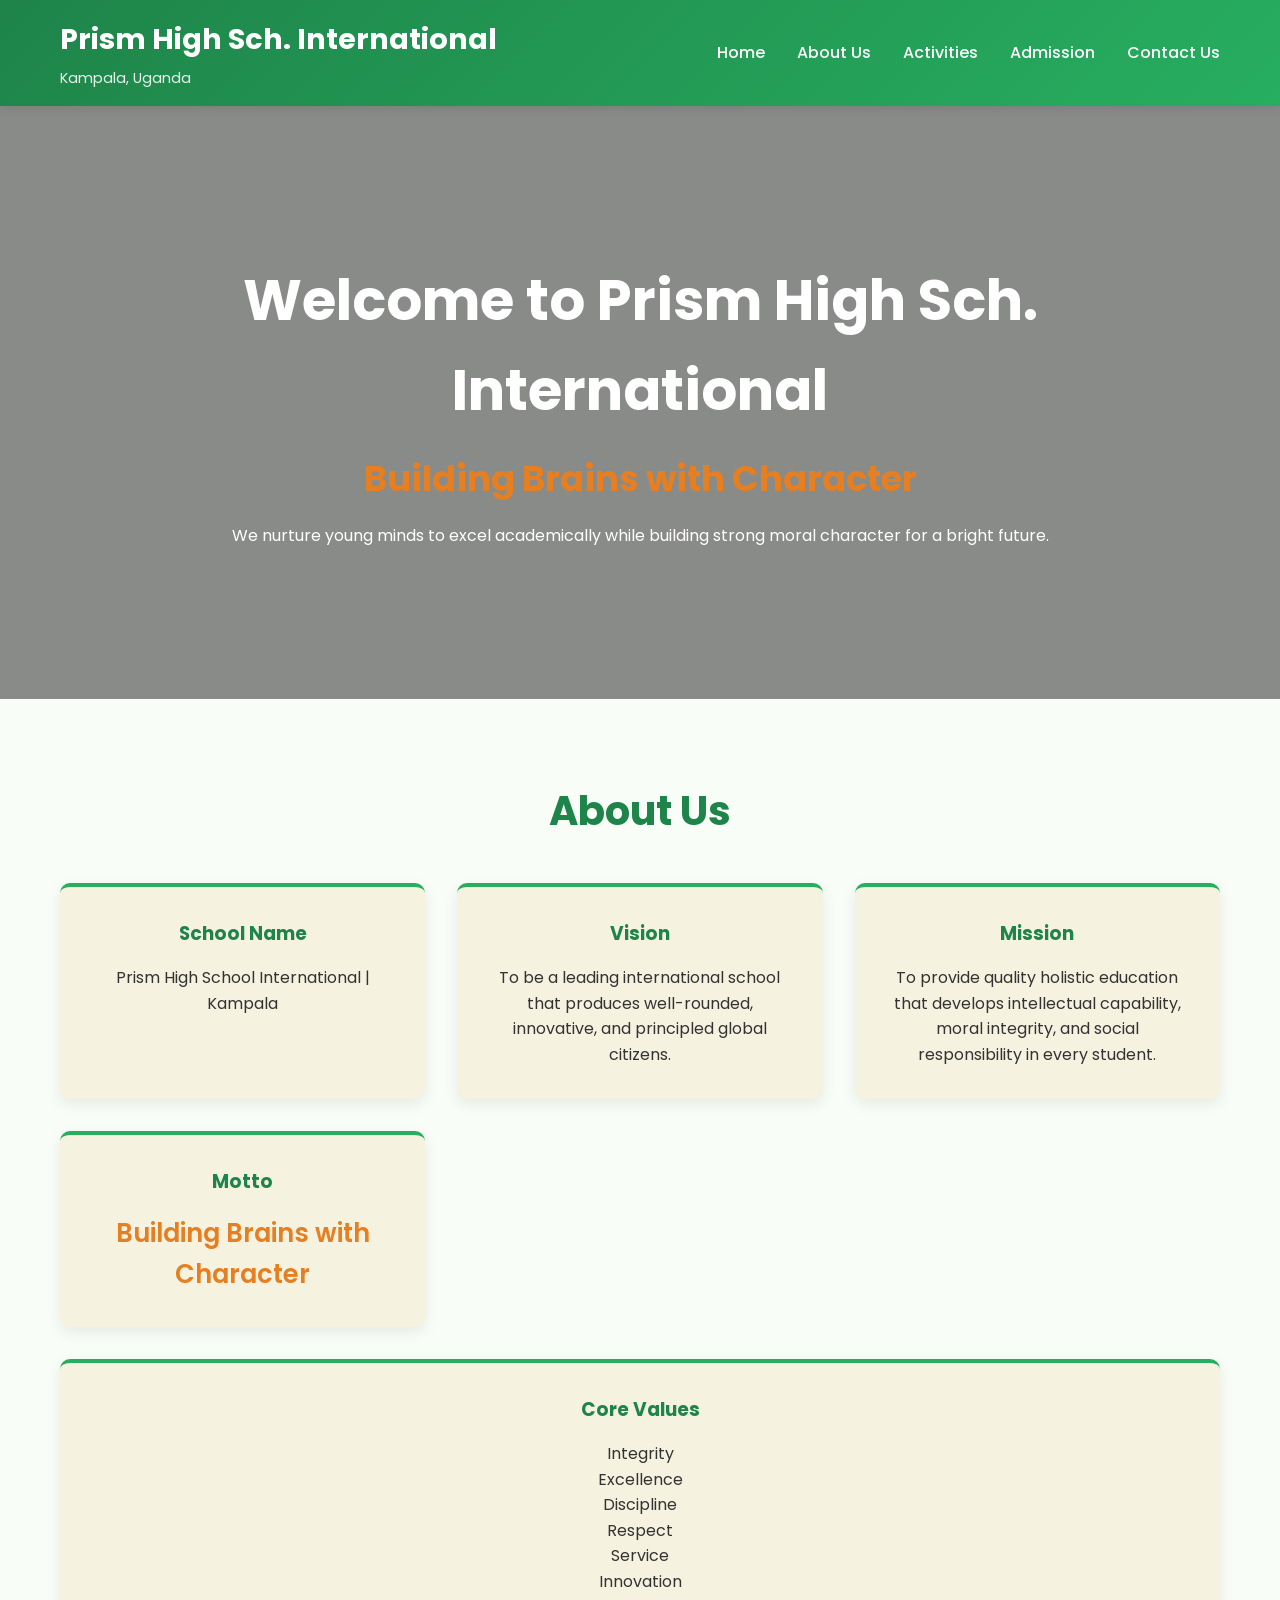
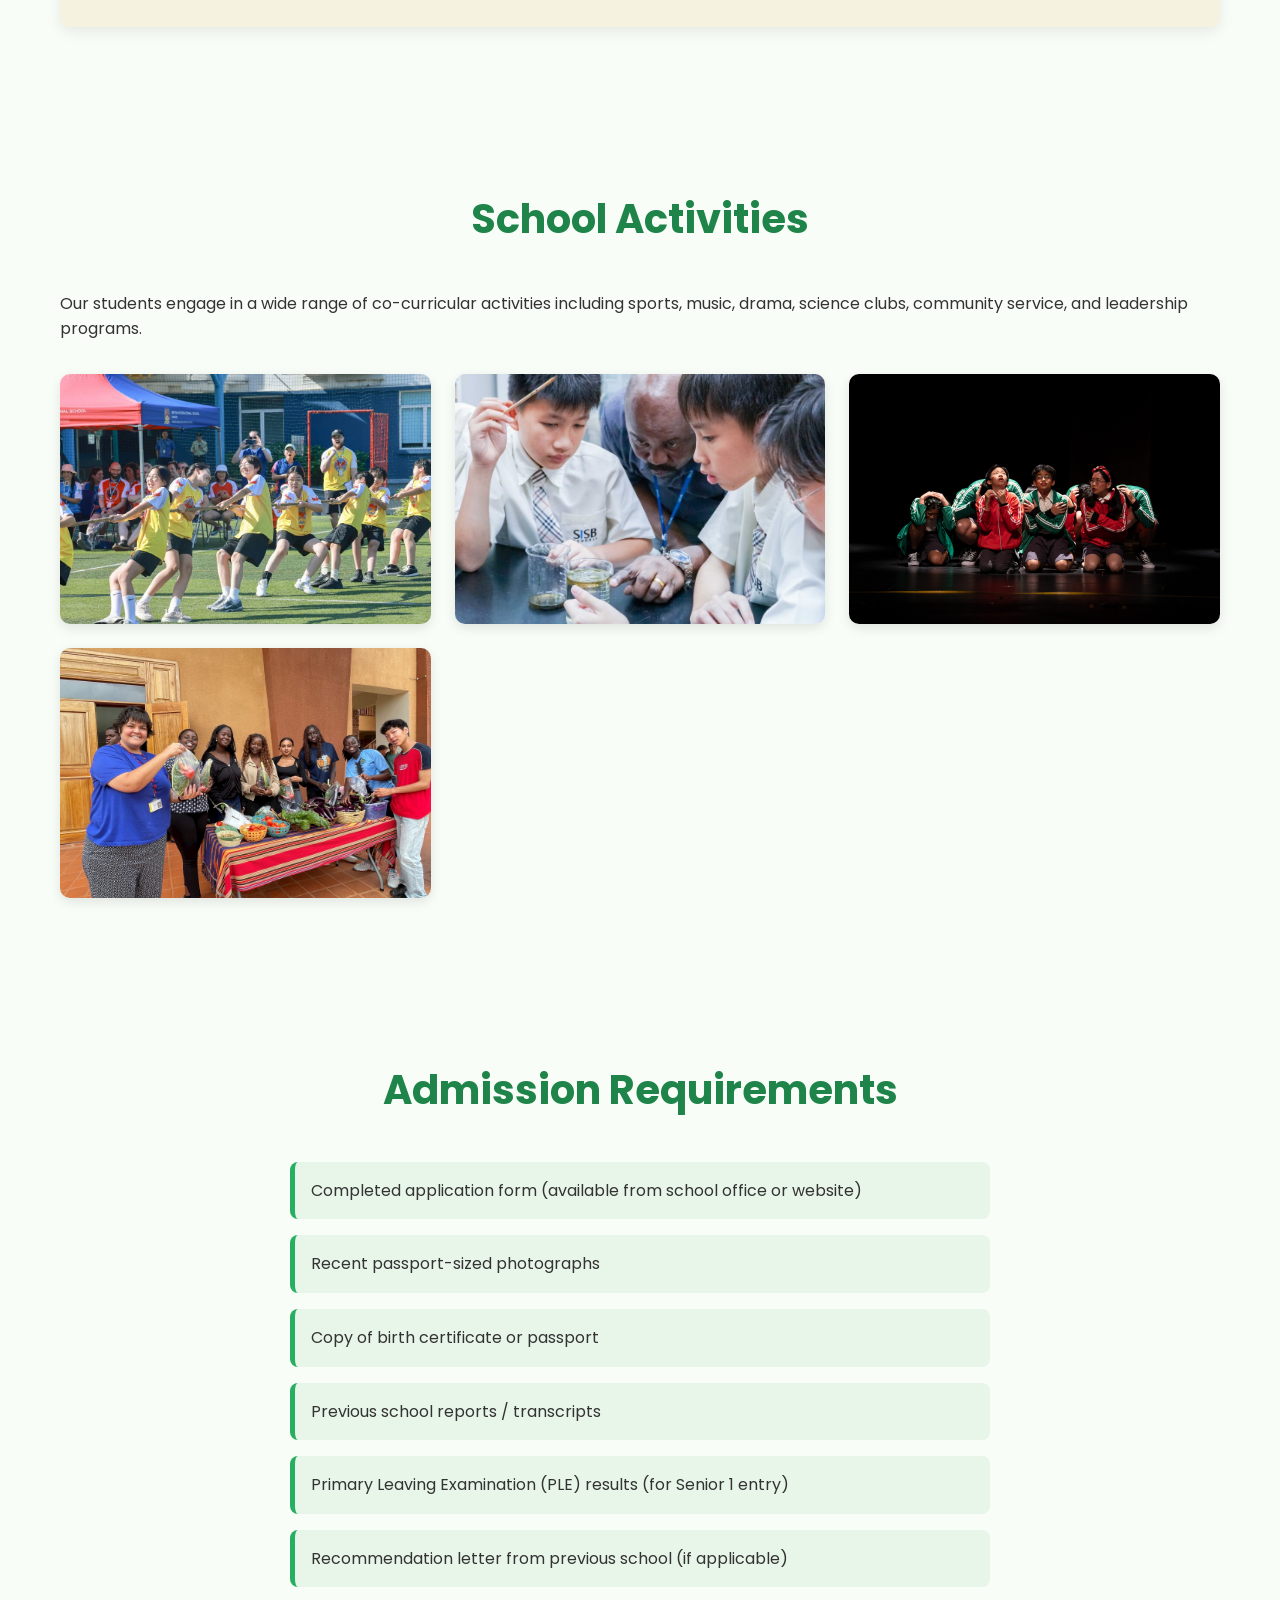
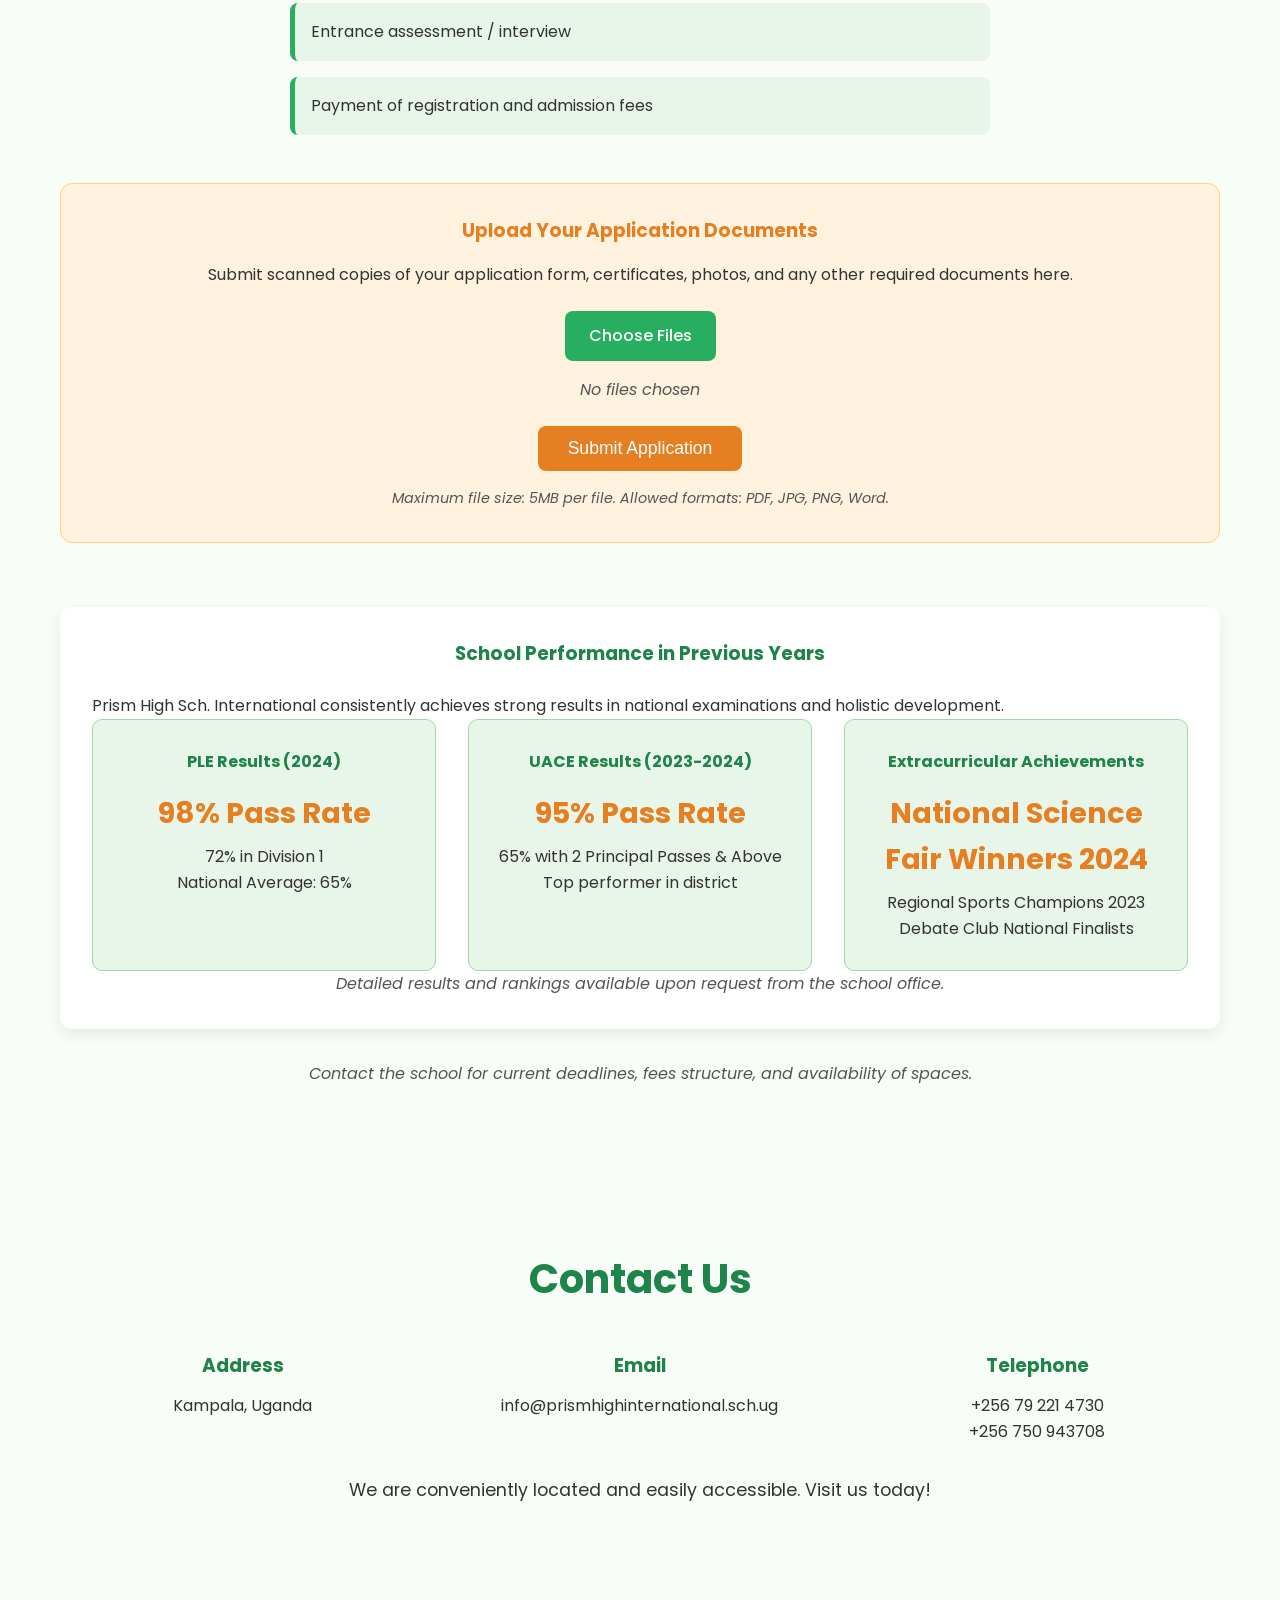
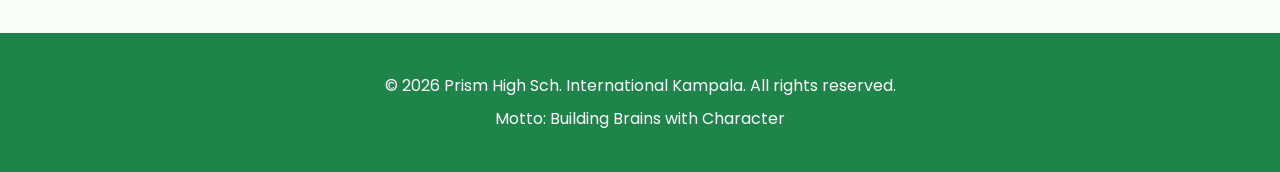
<file: index.html>
<!DOCTYPE html>
<html lang="en">
<head>
    <meta charset="UTF-8">
    <meta name="viewport" content="width=device-width, initial-scale=1.0">
    <title>Prism High Sch. International | Kampala</title>
    <link rel="stylesheet" href="school.css">
    <link href="https://fonts.googleapis.com/css2?family=Poppins:wght@300;400;600;700&display=swap" rel="stylesheet">
</head>
<body>
    <header>
        <div class="container">
            <div class="logo">
                <h1>Prism High Sch. International</h1>
                <p>Kampala, Uganda</p>
            </div>
            <nav>
                <ul>
                    <li><a href="#home">Home</a></li>
                    <li><a href="#about">About Us</a></li>
                    <li><a href="#activities">Activities</a></li>
                    <li><a href="#admission">Admission</a></li>
                    <li><a href="#contact">Contact Us</a></li>
                </ul>
            </nav>
        </div>
    </header>

    <section id="home" class="hero">
        <div class="container">
            <h2>Welcome to Prism High Sch. International</h2>
            <p class="motto">Building Brains with Character</p>
            <p>We nurture young minds to excel academically while building strong moral character for a bright future.</p>
        </div>
    </section>

    <section id="about" class="section">
        <div class="container">
            <h2>About Us</h2>
            <div class="about-content">
                <div class="info-card">
                    <h3>School Name</h3>
                    <p>Prism High School International | Kampala</p>
                </div>
                <div class="info-card">
                    <h3><strong>Vision</strong></h3>
                    <p>To be a leading international school that produces well-rounded, innovative, and principled global citizens.</p>
                </div>
                <div class="info-card">
                    <h3><strong>Mission</strong></h3>
                    <p>To provide quality holistic education that develops intellectual capability, moral integrity, and social responsibility in every student.</p>
                </div>
                <div class="info-card">
                    <h3><strong>Motto</strong></h3>
                    <p class="highlight">Building Brains with Character</p>
                </div>
                <div class="info-card full-width">
                    <h3><strong>Core Values</strong></h3>
                    <ul>
                        <p>Integrity</p>
                        <p>Excellence</p>
                        <p>Discipline</p>
                        <p>Respect</p>
                        <p>Service</p>
                        <p>Innovation</p>
                    </ul>
                </div>
            </div>
        </div>
    </section>

    <section id="activities" class="section activities">
        <div class="container">
            <h2>School Activities</h2>
            <p>Our students engage in a wide range of co-curricular activities including sports, music, drama, science clubs, community service, and leadership programs.</p>
            <div class="gallery">
                <!-- Replace src with real images; using placeholders for now -->
                <img src="Sports Day (2).jpeg" alt="Students during sports day">
                <img src="Science-Club.jpg" alt="Science club experiment">
                <img src="drama1.jpg" alt="Drama club performance">
                <img src="outreach.jpeg" alt="Community outreach activity">
            </div>
        </div>
    </section>

    <section id="admission" class="section">
        <div class="container">
            <h2>Admission Requirements</h2>
            <ul class="requirements">
                <li>Completed application form (available from school office or website)</li>
                <li>Recent passport-sized photographs</li>
                <li>Copy of birth certificate or passport</li>
                <li>Previous school reports / transcripts</li>
                <li>Primary Leaving Examination (PLE) results (for Senior 1 entry)</li>
                <li>Recommendation letter from previous school (if applicable)</li>
                <li>Entrance assessment / interview</li>
                <li>Payment of registration and admission fees</li>
            </ul>

            <div class="upload-section">
                <h3>Upload Your Application Documents</h3>
                <p>Submit scanned copies of your application form, certificates, photos, and any other required documents here.</p>
                <form action="#" method="post" enctype="multipart/form-data" class="upload-form">
                    <div class="file-input-wrapper">
                        <input type="file" id="applicationFiles" name="applicationFiles[]" multiple accept=".pdf,.jpg,.jpeg,.png,.doc,.docx">
                        <label for="applicationFiles" class="custom-upload-btn">Choose Files</label>
                        <span id="file-selected">No files chosen</span>
                    </div>
                    <button type="submit" class="submit-btn">Submit Application</button>
                </form>
                <p class="note small">Maximum file size: 5MB per file. Allowed formats: PDF, JPG, PNG, Word.</p>
            </div>

            <div class="performance-section">
                <h3>School Performance in Previous Years</h3>
                <p>Prism High Sch. International consistently achieves strong results in national examinations and holistic development.</p>
                <div class="performance-grid">
                    <div class="performance-card">
                        <h4>PLE Results (2024)</h4>
                        <p class="stat">98% Pass Rate</p>
                        <p>72% in Division 1</p>
                        <p>National Average: 65%</p>
                    </div>
                    <div class="performance-card">
                        <h4>UACE Results (2023-2024)</h4>
                        <p class="stat">95% Pass Rate</p>
                        <p>65% with 2 Principal Passes & Above</p>
                        <p>Top performer in district</p>
                    </div>
                    <div class="performance-card">
                        <h4>Extracurricular Achievements</h4>
                        <p class="stat">National Science Fair Winners 2024</p>
                        <p>Regional Sports Champions 2023</p>
                        <p>Debate Club National Finalists</p>
                    </div>
                </div>
                <p class="note">Detailed results and rankings available upon request from the school office.</p>
            </div>

            <p class="note">Contact the school for current deadlines, fees structure, and availability of spaces.</p>
        </div>
    </section>

    <section id="contact" class="section contact">
        <div class="container">
            <h2>Contact Us</h2>
            <div class="contact-info">
                <div>
                    <h3>Address</h3>
                    <p>Kampala, Uganda<br></p>
                </div>
                <div>
                    <h3>Email</h3>
                    <p>info@prismhighinternational.sch.ug</p>
                </div>
                <div>
                    <h3>Telephone</h3>
                    <p>+256 79 221 4730<br>+256 750 943708</p>
                </div>
            </div>
            <p class="map-note">We are conveniently located and easily accessible. Visit us today!</p>
        </div>
    </section>

    <footer>
        <div class="container">
            <p>© 2026 Prism High Sch. International  Kampala. All rights reserved.</p>
            <p>Motto: Building Brains with Character</p>
        </div>
    </footer>

    <script>
        document.getElementById('applicationFiles').addEventListener('change', function(e) {
            const fileList = e.target.files;
            const fileDisplay = document.getElementById('file-selected');
            if (fileList.length > 0) {
                let names = Array.from(fileList).map(file => file.name).join(', ');
                fileDisplay.textContent = names.length > 50 ? names.substring(0, 47) + '...' : names;
            } else {
                fileDisplay.textContent = 'No files chosen';
            }
        });
    </script>
</body>

</html>
</file>
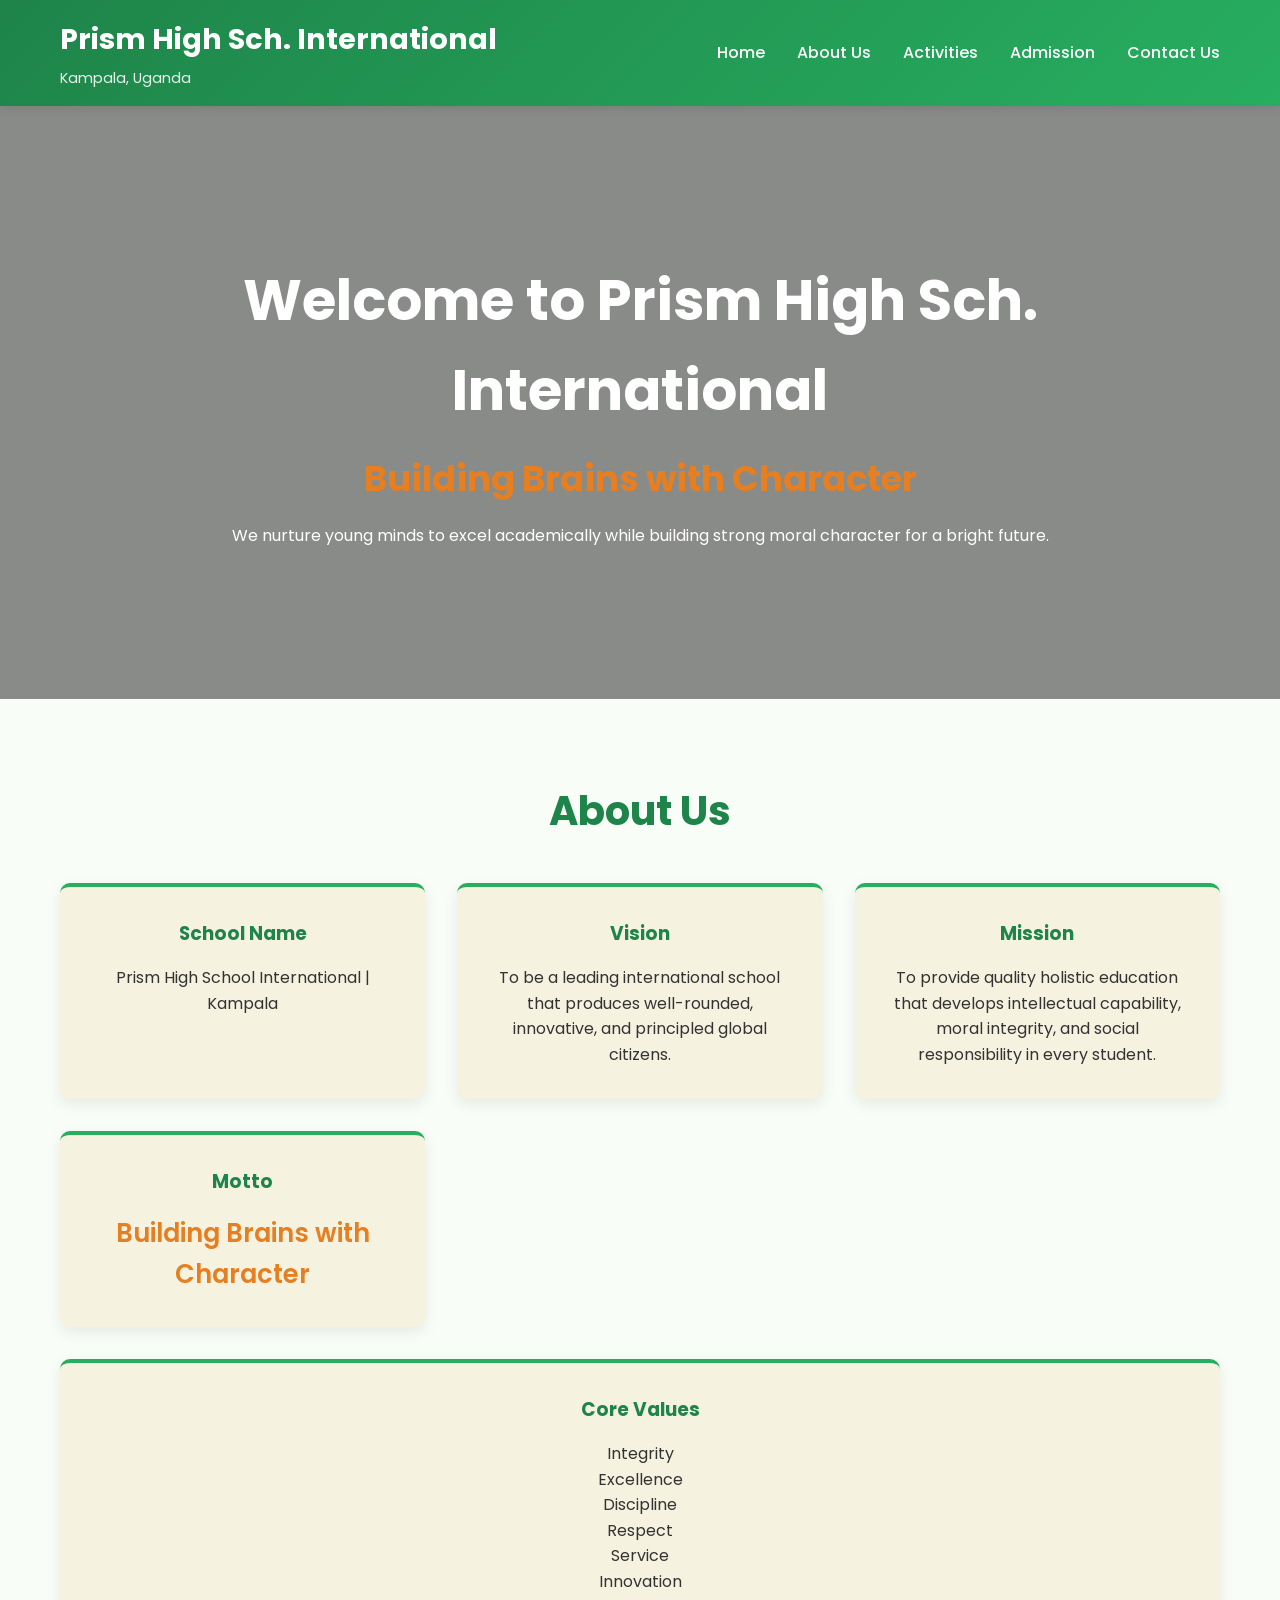
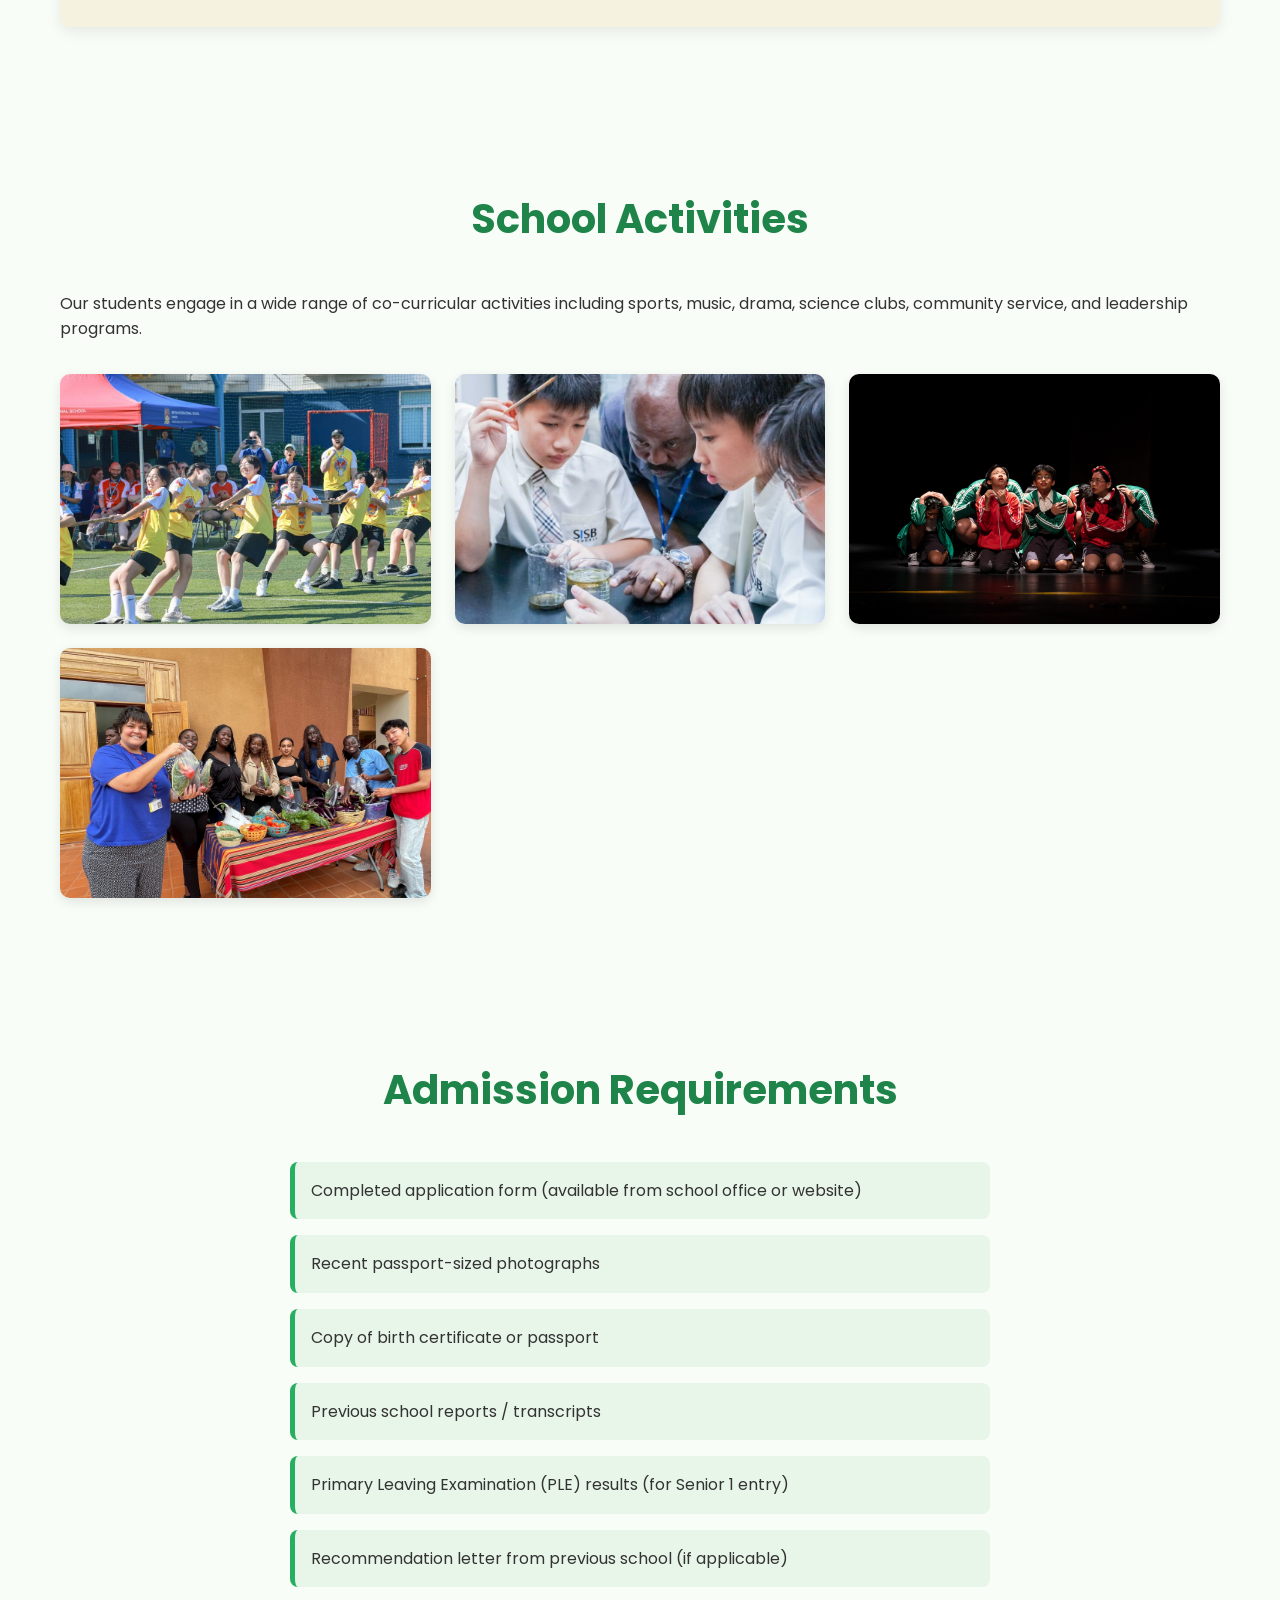
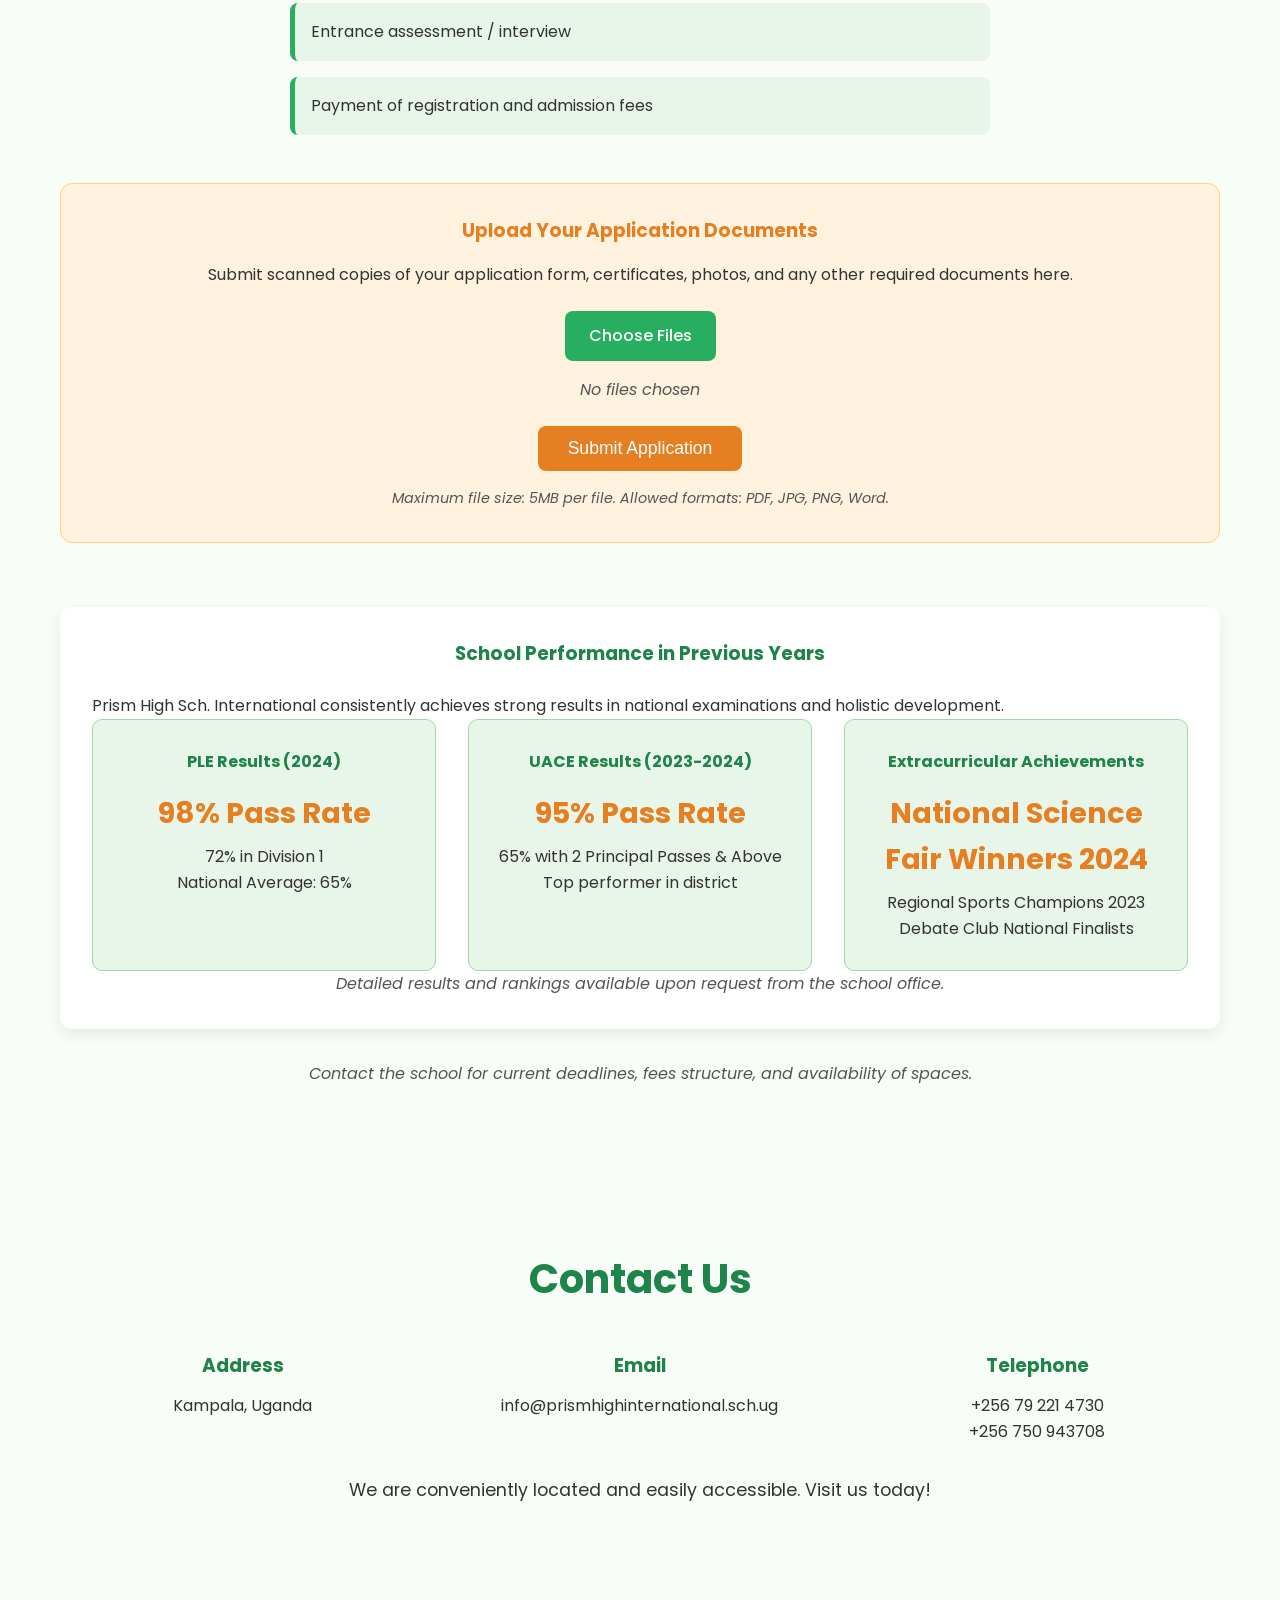
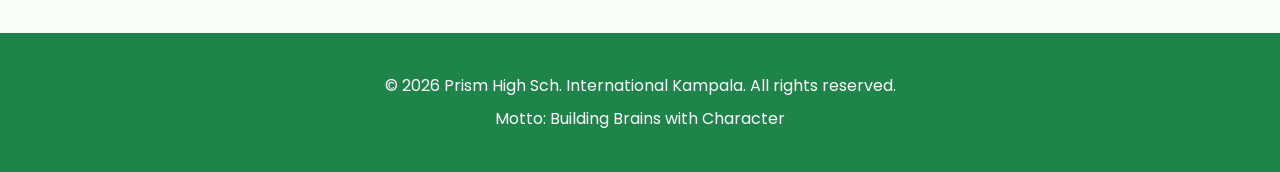
<file: school.html>
<!DOCTYPE html>
<html lang="en">
<head>
    <meta charset="UTF-8">
    <meta name="viewport" content="width=device-width, initial-scale=1.0">
    <title>Prism High Sch. International | Kampala</title>
    <link rel="stylesheet" href="school.css">
    <link href="https://fonts.googleapis.com/css2?family=Poppins:wght@300;400;600;700&display=swap" rel="stylesheet">
</head>
<body>
    <header>
        <div class="container">
            <div class="logo">
                <h1>Prism High Sch. International</h1>
                <p>Kampala, Uganda</p>
            </div>
            <nav>
                <ul>
                    <li><a href="#home">Home</a></li>
                    <li><a href="#about">About Us</a></li>
                    <li><a href="#activities">Activities</a></li>
                    <li><a href="#admission">Admission</a></li>
                    <li><a href="#contact">Contact Us</a></li>
                </ul>
            </nav>
        </div>
    </header>

    <section id="home" class="hero">
        <div class="container">
            <h2>Welcome to Prism High Sch. International</h2>
            <p class="motto">Building Brains with Character</p>
            <p>We nurture young minds to excel academically while building strong moral character for a bright future.</p>
        </div>
    </section>

    <section id="about" class="section">
        <div class="container">
            <h2>About Us</h2>
            <div class="about-content">
                <div class="info-card">
                    <h3>School Name</h3>
                    <p>Prism High School International | Kampala</p>
                </div>
                <div class="info-card">
                    <h3><strong>Vision</strong></h3>
                    <p>To be a leading international school that produces well-rounded, innovative, and principled global citizens.</p>
                </div>
                <div class="info-card">
                    <h3><strong>Mission</strong></h3>
                    <p>To provide quality holistic education that develops intellectual capability, moral integrity, and social responsibility in every student.</p>
                </div>
                <div class="info-card">
                    <h3><strong>Motto</strong></h3>
                    <p class="highlight">Building Brains with Character</p>
                </div>
                <div class="info-card full-width">
                    <h3><strong>Core Values</strong></h3>
                    <ul>
                        <p>Integrity</p>
                        <p>Excellence</p>
                        <p>Discipline</p>
                        <p>Respect</p>
                        <p>Service</p>
                        <p>Innovation</p>
                    </ul>
                </div>
            </div>
        </div>
    </section>

    <section id="activities" class="section activities">
        <div class="container">
            <h2>School Activities</h2>
            <p>Our students engage in a wide range of co-curricular activities including sports, music, drama, science clubs, community service, and leadership programs.</p>
            <div class="gallery">
                <!-- Replace src with real images; using placeholders for now -->
                <img src="Sports Day (2).jpeg" alt="Students during sports day">
                <img src="Science-Club.jpg" alt="Science club experiment">
                <img src="drama1.jpg" alt="Drama club performance">
                <img src="outreach.jpeg" alt="Community outreach activity">
            </div>
        </div>
    </section>

    <section id="admission" class="section">
        <div class="container">
            <h2>Admission Requirements</h2>
            <ul class="requirements">
                <li>Completed application form (available from school office or website)</li>
                <li>Recent passport-sized photographs</li>
                <li>Copy of birth certificate or passport</li>
                <li>Previous school reports / transcripts</li>
                <li>Primary Leaving Examination (PLE) results (for Senior 1 entry)</li>
                <li>Recommendation letter from previous school (if applicable)</li>
                <li>Entrance assessment / interview</li>
                <li>Payment of registration and admission fees</li>
            </ul>

            <div class="upload-section">
                <h3>Upload Your Application Documents</h3>
                <p>Submit scanned copies of your application form, certificates, photos, and any other required documents here.</p>
                <form action="#" method="post" enctype="multipart/form-data" class="upload-form">
                    <div class="file-input-wrapper">
                        <input type="file" id="applicationFiles" name="applicationFiles[]" multiple accept=".pdf,.jpg,.jpeg,.png,.doc,.docx">
                        <label for="applicationFiles" class="custom-upload-btn">Choose Files</label>
                        <span id="file-selected">No files chosen</span>
                    </div>
                    <button type="submit" class="submit-btn">Submit Application</button>
                </form>
                <p class="note small">Maximum file size: 5MB per file. Allowed formats: PDF, JPG, PNG, Word.</p>
            </div>

            <div class="performance-section">
                <h3>School Performance in Previous Years</h3>
                <p>Prism High Sch. International consistently achieves strong results in national examinations and holistic development.</p>
                <div class="performance-grid">
                    <div class="performance-card">
                        <h4>PLE Results (2024)</h4>
                        <p class="stat">98% Pass Rate</p>
                        <p>72% in Division 1</p>
                        <p>National Average: 65%</p>
                    </div>
                    <div class="performance-card">
                        <h4>UACE Results (2023-2024)</h4>
                        <p class="stat">95% Pass Rate</p>
                        <p>65% with 2 Principal Passes & Above</p>
                        <p>Top performer in district</p>
                    </div>
                    <div class="performance-card">
                        <h4>Extracurricular Achievements</h4>
                        <p class="stat">National Science Fair Winners 2024</p>
                        <p>Regional Sports Champions 2023</p>
                        <p>Debate Club National Finalists</p>
                    </div>
                </div>
                <p class="note">Detailed results and rankings available upon request from the school office.</p>
            </div>

            <p class="note">Contact the school for current deadlines, fees structure, and availability of spaces.</p>
        </div>
    </section>

    <section id="contact" class="section contact">
        <div class="container">
            <h2>Contact Us</h2>
            <div class="contact-info">
                <div>
                    <h3>Address</h3>
                    <p>Kampala, Uganda<br></p>
                </div>
                <div>
                    <h3>Email</h3>
                    <p>info@prismhighinternational.sch.ug</p>
                </div>
                <div>
                    <h3>Telephone</h3>
                    <p>+256 79 221 4730<br>+256 750 943708</p>
                </div>
            </div>
            <p class="map-note">We are conveniently located and easily accessible. Visit us today!</p>
        </div>
    </section>

    <footer>
        <div class="container">
            <p>© 2026 Prism High Sch. International  Kampala. All rights reserved.</p>
            <p>Motto: Building Brains with Character</p>
        </div>
    </footer>

    <script>
        document.getElementById('applicationFiles').addEventListener('change', function(e) {
            const fileList = e.target.files;
            const fileDisplay = document.getElementById('file-selected');
            if (fileList.length > 0) {
                let names = Array.from(fileList).map(file => file.name).join(', ');
                fileDisplay.textContent = names.length > 50 ? names.substring(0, 47) + '...' : names;
            } else {
                fileDisplay.textContent = 'No files chosen';
            }
        });
    </script>
</body>
</html>
</file>
<file: school.css>
* * {
    margin: 0;
    padding: 0;
    box-sizing: border-box;
}

body {
    font-family: 'Poppins', sans-serif;
    line-height: 1.6;
    color: #333;
    background-color: #f9fdf7; /* very light green tint */
}

.container {
    max-width: 1200px;
    margin: 0 auto;
    padding: 0 20px;
}

header {
    background: linear-gradient(135deg, #1e8449, #27ae60);
    color: white;
    padding: 1rem 0;
    position: sticky;
    top: 0;
    z-index: 100;
    box-shadow: 0 2px 10px rgba(0,0,0,0.1);
}

header .container {
    display: flex;
    justify-content: space-between;
    align-items: center;
    flex-wrap: wrap;
}

.logo h1 {
    font-size: 1.8rem;
    margin-bottom: 0.3rem;
}

.logo p {
    font-size: 0.9rem;
    opacity: 0.9;
}

nav ul {
    display: flex;
    list-style: none;
}

nav li {
    margin-left: 2rem;
}

nav a {
    color: white;
    text-decoration: none;
    font-weight: 500;
    transition: color 0.3s;
}

nav a:hover {
    color: #e67e22;
}

.hero {
    background: linear-gradient(rgba(0,0,0,0.45), rgba(0,0,0,0.45)), url('https://via.placeholder.com/1920x800/27ae60/ffffff?text=School+Campus') center/cover no-repeat;
    color: white;
    text-align: center;
    padding: 150px 20px;
}

.hero h2 {
    font-size: 3.5rem;
    margin-bottom: 1rem;
}

.motto {
    font-size: 2.2rem;
    font-weight: 700;
    color: #e67e22;
    margin: 1rem 0;
}

.section {
    padding: 80px 0;
}

.section h2 {
    text-align: center;
    font-size: 2.5rem;
    margin-bottom: 2.5rem;
    color: #1e8449;
}

.about-content {
    display: grid;
    grid-template-columns: repeat(auto-fit, minmax(280px, 1fr));
    gap: 2rem;
}

.info-card {
    background: rgb(245, 242, 223);
    padding: 2rem;
    border-radius: 10px;
    box-shadow: 0 5px 15px rgba(0,0,0,0.08);
    text-align: center;
    border-top: 4px solid #27ae60;
}

.info-card.full-width {
    grid-column: 1 / -1;
}

.info-card h3 {
    color: #1e8449;
    margin-bottom: 1rem;
}

.highlight {
    font-size: 1.6rem;
    color: #e67e22;
    font-weight: 600;
}

.gallery {
    display: grid;
    grid-template-columns: repeat(auto-fit, minmax(300px, 1fr));
    gap: 1.5rem;
    margin-top: 2rem;
}

.gallery img {
    width: 100%;
    height: 250px;
    object-fit: cover;
    border-radius: 10px;
    box-shadow: 0 4px 12px rgba(0,0,0,0.1);
    transition: transform 0.3s;
}

.gallery img:hover {
    transform: scale(1.05);
}

.requirements {
    list-style: none;
    max-width: 700px;
    margin: 0 auto 2rem;
}

.requirements li {
    background: #e8f5e9;
    margin: 1rem 0;
    padding: 1rem;
    border-radius: 8px;
    border-left: 5px solid #27ae60;
}

.note {
    text-align: center;
    font-style: italic;
    color: #555;
}

/* Upload Section */
.upload-section {
    margin: 3rem 0;
    padding: 2rem;
    background: #fff3e0;
    border-radius: 12px;
    text-align: center;
    border: 1px solid #ffd180;
}

.upload-section h3 {
    color: #e67e22;
    margin-bottom: 1rem;
}

.upload-form {
    margin-top: 1.5rem;
}

.file-input-wrapper {
    position: relative;
    margin-bottom: 1.5rem;
}

.custom-upload-btn {
    display: inline-block;
    padding: 12px 24px;
    background: #27ae60;
    color: white;
    border-radius: 8px;
    cursor: pointer;
    font-weight: 500;
    transition: background 0.3s;
}

.custom-upload-btn:hover {
    background: #1e8449;
}

#applicationFiles {
    display: none;
}

#file-selected {
    display: block;
    margin-top: 1rem;
    color: #555;
    font-style: italic;
}

.submit-btn {
    padding: 12px 30px;
    background: #e67e22;
    color: white;
    border: none;
    border-radius: 8px;
    font-size: 1.1rem;
    cursor: pointer;
    transition: background 0.3s;
}

.submit-btn:hover {
    background: #d35400;
}

/* Performance Section */
.performance-section {
    margin: 4rem 0 2rem;
    padding: 2rem;
    background: white;
    border-radius: 12px;
    box-shadow: 0 5px 15px rgba(0,0,0,0.08);
}

.performance-section h3 {
    text-align: center;
    color: #1e8449;
    margin-bottom: 1.5rem;
}

.performance-grid {
    display: grid;
    grid-template-columns: repeat(auto-fit, minmax(280px, 1fr));
    gap: 2rem;
}

.performance-card {
    background: #e8f5e9;
    padding: 1.8rem;
    border-radius: 10px;
    text-align: center;
    border: 1px solid #a5d6a7;
}

.performance-card h4 {
    color: #1e8449;
    margin-bottom: 1rem;
}

.stat {
    font-size: 1.8rem;
    font-weight: 700;
    color: #e67e22;
    margin: 0.5rem 0;
}

.small {
    font-size: 0.9rem;
    margin-top: 1rem;
}

.contact-info {
    display: grid;
    grid-template-columns: repeat(auto-fit, minmax(250px, 1fr));
    gap: 2rem;
    text-align: center;
}

.contact-info h3 {
    color: #1e8449;
    margin-bottom: 0.8rem;
}

.map-note {
    text-align: center;
    margin-top: 2rem;
    font-size: 1.1rem;
}

footer {
    background: #1e8449;
    color: white;
    text-align: center;
    padding: 2rem 0;
    margin-top: 3rem;
}

footer p {
    margin: 0.5rem 0;
}

/* Responsive */
@media (max-width: 768px) {
    header .container {
        flex-direction: column;
        text-align: center;
    }
    
    nav ul {
        margin-top: 1rem;
        justify-content: center;
    }
    
    nav li {
        margin: 0 1rem;
    }
    
    .hero {
        padding: 100px 20px;
    }
    
    .hero h2 {
        font-size: 2.5rem;
    }
}
</file>
